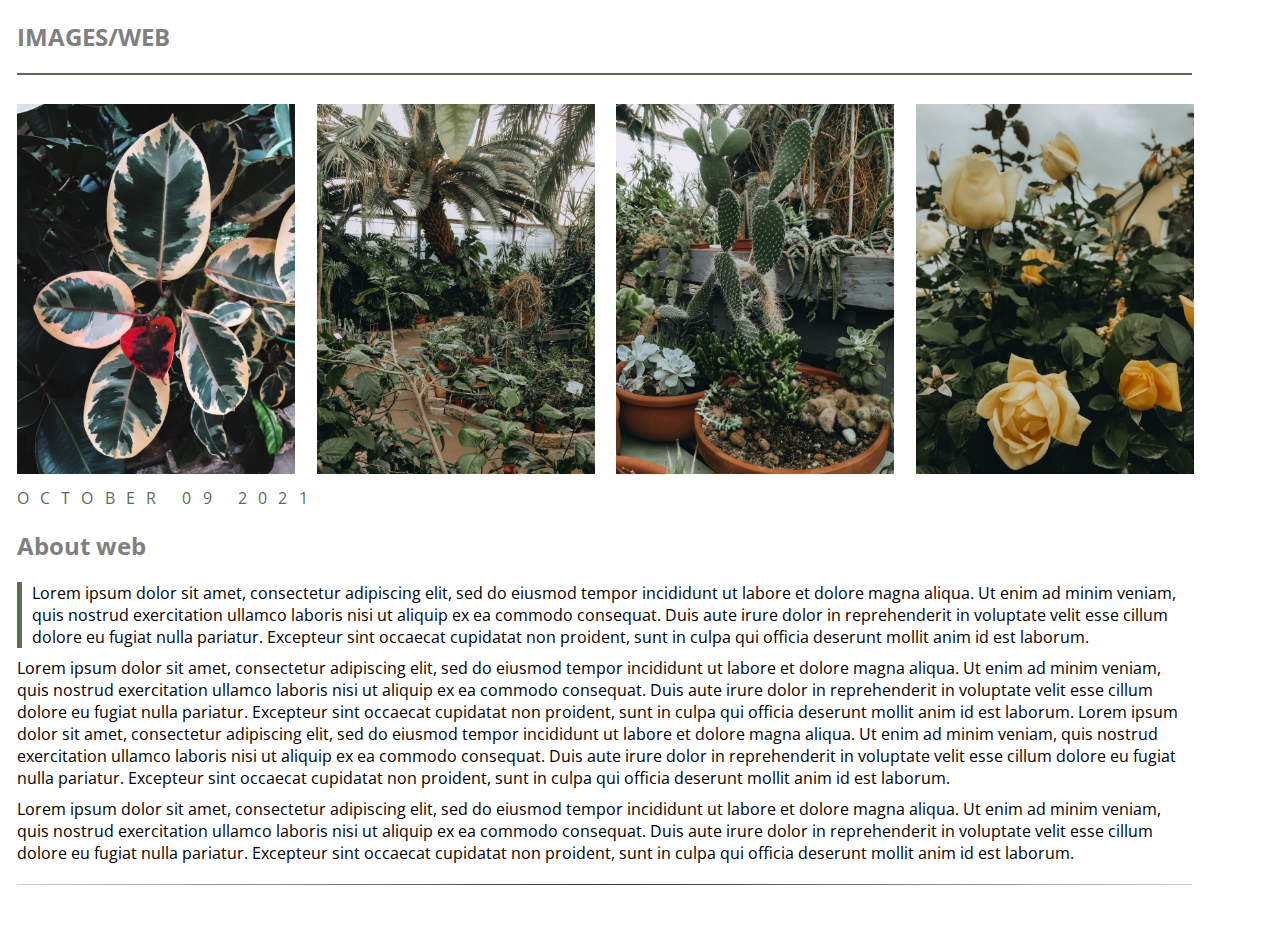
<file: index.html>
<!DOCTYPE html>
<html>
<head>
	<meta charset="utf-8">
	<title>Photo Gallery</title>
	<link rel="stylesheet" type="text/css" href="style.css">
</head>
<body>
<header>
	<h2 id="gallery" class="vol">Images/Web</h2>
</header>
<section>
<img src="1.jpg">
<img src="2.jpg">
<img src="3.jpg">
<img src="4.jpg">
</section>
<div class="date">October 09 2021</div>
<h2 id="fff" class="vol">About web</h2>
<p class="par">Lorem ipsum dolor sit amet, consectetur adipiscing elit, sed do eiusmod tempor incididunt ut labore et dolore magna aliqua. Ut enim ad minim veniam, quis nostrud exercitation ullamco laboris nisi ut aliquip ex ea commodo consequat. Duis aute irure dolor in reprehenderit in voluptate velit esse cillum dolore eu fugiat nulla pariatur. Excepteur sint occaecat cupidatat non proident, sunt in culpa qui officia deserunt mollit anim id est laborum.</p>

<p>Lorem ipsum dolor sit amet, consectetur adipiscing elit, sed do eiusmod tempor incididunt ut labore et dolore magna aliqua. Ut enim ad minim veniam, quis nostrud exercitation ullamco laboris nisi ut aliquip ex ea commodo consequat. Duis aute irure dolor in reprehenderit in voluptate velit esse cillum dolore eu fugiat nulla pariatur. Excepteur sint occaecat cupidatat non proident, sunt in culpa qui officia deserunt mollit anim id est laborum.
Lorem ipsum dolor sit amet, consectetur adipiscing elit, sed do eiusmod tempor incididunt ut labore et dolore magna aliqua. Ut enim ad minim veniam, quis nostrud exercitation ullamco laboris nisi ut aliquip ex ea commodo consequat. Duis aute irure dolor in reprehenderit in voluptate velit esse cillum dolore eu fugiat nulla pariatur. Excepteur sint occaecat cupidatat non proident, sunt in culpa qui officia deserunt mollit anim id est laborum.</p>

<p>Lorem ipsum dolor sit amet, consectetur adipiscing elit, sed do eiusmod tempor incididunt ut labore et dolore magna aliqua. Ut enim ad minim veniam, quis nostrud exercitation ullamco laboris nisi ut aliquip ex ea commodo consequat. Duis aute irure dolor in reprehenderit in voluptate velit esse cillum dolore eu fugiat nulla pariatur. Excepteur sint occaecat cupidatat non proident, sunt in culpa qui officia deserunt mollit anim id est laborum.</p>

<hr>
<footer></footer>
</body>
</html>
</file>
<file: style.css>
@import url('https://fonts.googleapis.com/css2?family=Open+Sans:wght@300&display=swap');

#gallery {
	text-transform: uppercase;
	font-family: 'Open Sans', sans-serif;
	color: grey;
	margin-left: 0.7%;
	border-bottom: 2px solid #5B6D53;
	padding-bottom: 20px;
	width: 93%; 
}
#fff {
	font-family: 'Open Sans', sans-serif;
	color: grey;
	margin-left: 0.7%;
}

img {
	width: 22%;
	margin: 0.7%;
}

.date {
	color: #5B6D53;
	text-transform: uppercase;
	font-family: 'Open Sans', sans-serif;
	margin-left: 0.7%;
	letter-spacing: 0.7em;
}

.par {
	margin: 0.7%;
	font-family: 'Open Sans', sans-serif;
	border-left: 5px solid #5B6D53;
	padding-left: 10px;
	width: 93%;

}

p {
	margin: 0.7%;
	font-family: 'Open Sans', sans-serif;
	width: 93%;
}
hr {
	margin-left: 0.7%;
	width: 93%;
	margin-bottom: 50px;
	border: 0;
    height: 1px;
    background: #333;
    background-image: linear-gradient(to right, #ccc, #333, #ccc);
    margin-top: 20px;
}
</file>
